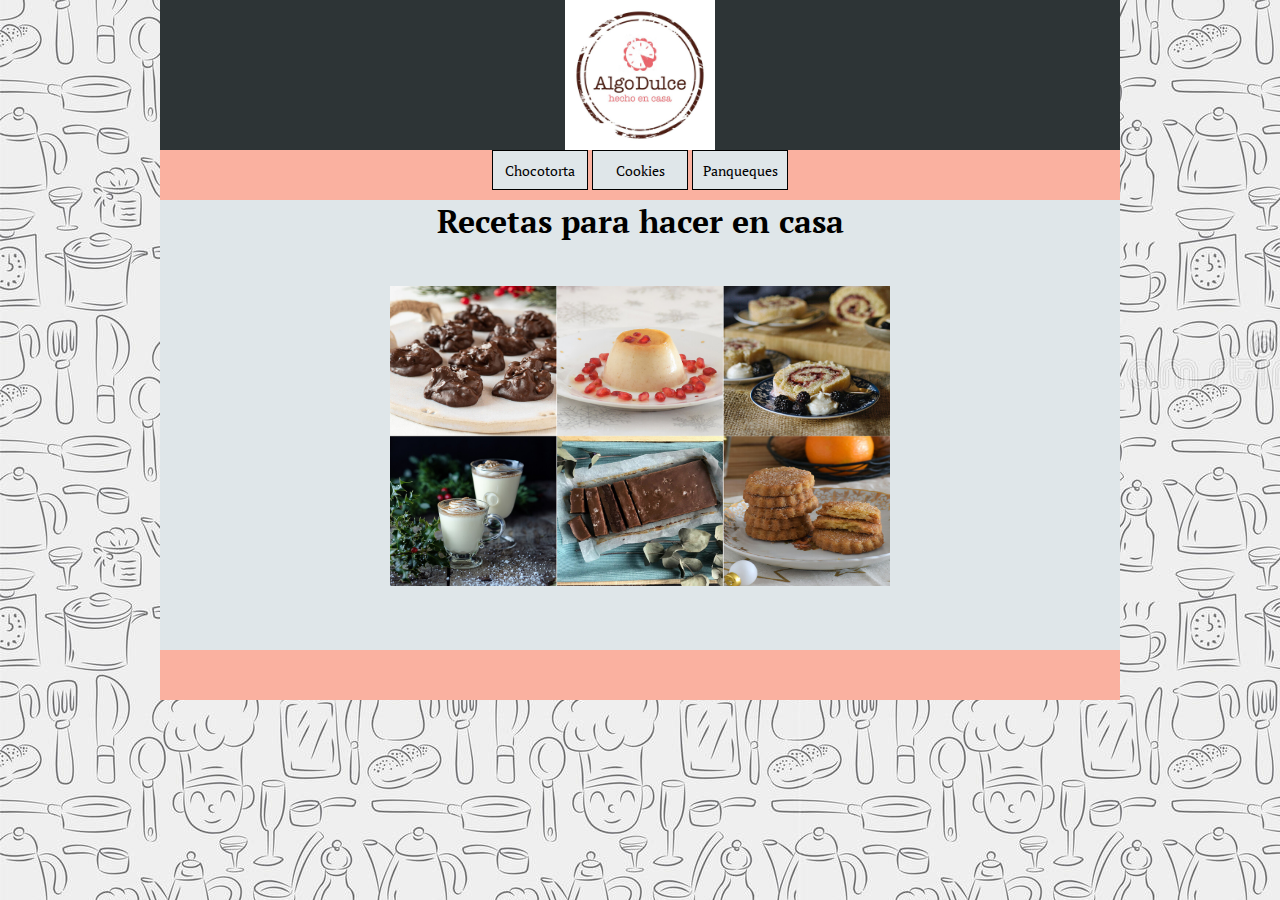
<file: index.html>
<!DOCTYPE html>
<html>
<head>
	<meta charset="utf-8">
	<meta name="viewport" content="width=device-width, initial-scale=1">
	<title>Postres en casa </title>

<link rel="stylesheet" type="text/css" href="css/estilopostres.css">

</head>
<body>

 


<div id="contenedor"> 
<div id="cabecera"> <center><img src="img/postreslogo.jpg" height="150" width="150"></center>  </div>
<div id="menu">
	
	<center><ul>
        <li><a href="chocotorta.html">Chocotorta</a></li>
        <li><a href="cookies.html">Cookies</a></li>
        <li><a href="panqueques.html">Panqueques</a></li></center>
       
    </ul>
</div>
<div id="contenido"> <center><h1>Recetas para hacer en casa</h1></center> 


<br>
<br>

<center><img src="img/postresindex.jpg" height="300" width="500"></center>

</ul></center></div>
<div id="pie"></div>





</div>

























</body>
</html>
</file>
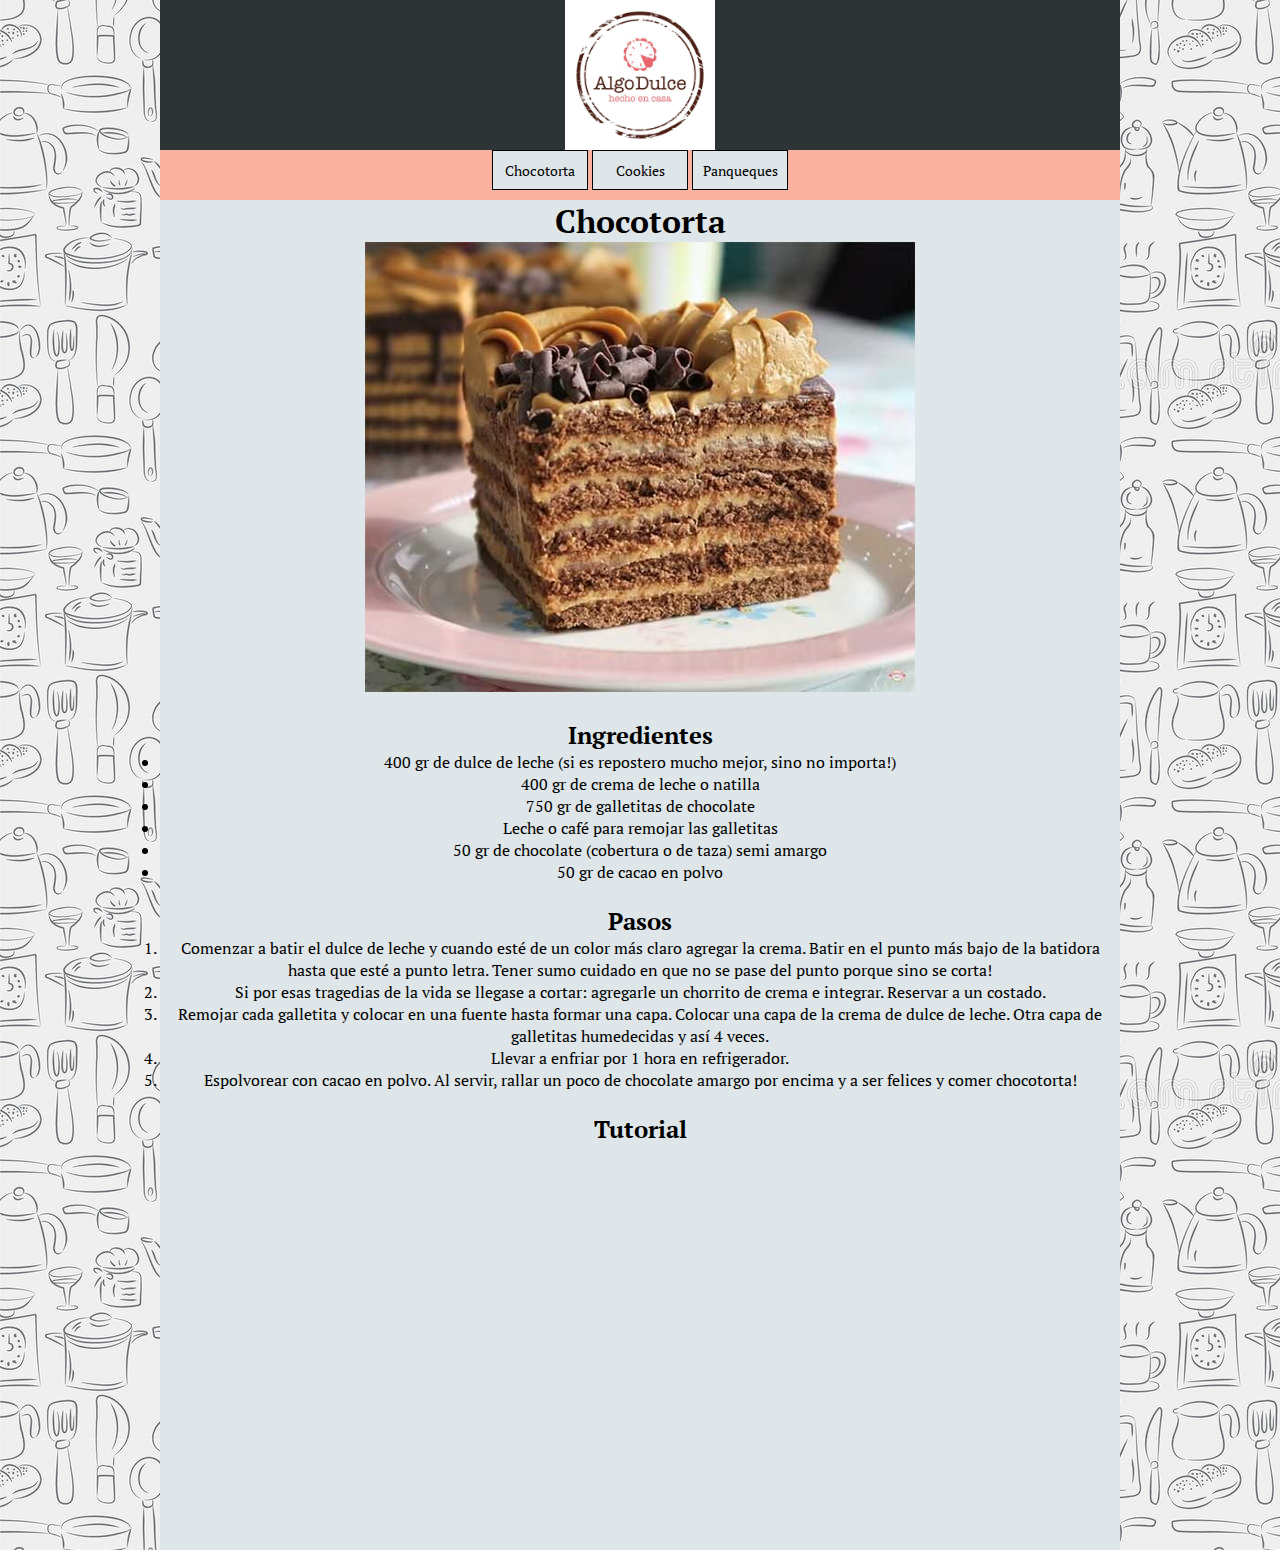
<file: chocotorta.html>
<!DOCTYPE html>
<html>
<head>
	<meta charset="utf-8">
	<meta name="viewport" content="width=device-width, initial-scale=1">
	<title>Chocotorta</title>

<link rel="stylesheet" type="text/css" href="css/estilochocotorta.css"> 
 

</head>
<body>






<div id="contenedor"> 
<div id="cabecera"> <center><a href="index.html"> <img src="img/postreslogo.jpg" height="150" width="150"></center>  </div>
<div id="menu">
	
	<ul>
       <center><li><a href="chocotorta.html">Chocotorta</a></li>
        <li><a href="cookies.html">Cookies</a></li>
        <li><a href="panqueques.html">Panqueques</a></li></center>
       
    </ul>
</div>
<div id="contenido">

<center><h1>Chocotorta</h1>

<center><img src="img/chocotortaimg.jpg" height="450" width="550"></center>

<br>

	<h2>Ingredientes</h2>

<ul>

<li>400 gr de dulce de leche (si es repostero mucho mejor, sino no importa!)</li>	
<li>400 gr de crema de leche o natilla</li>
<li>750 gr de galletitas de chocolate</li>
<li>Leche o café para remojar las galletitas</li>
<li>50 gr de chocolate (cobertura o de taza) semi amargo</li>
<li>50 gr de cacao en polvo</li>


</ul>


<br>


<h2>Pasos</h2>

<ol>
	<li>Comenzar a batir el dulce de leche y cuando esté de un color más claro agregar la crema. Batir en el punto más bajo de la batidora hasta que esté a punto letra. Tener sumo cuidado en que no se pase del punto porque sino se corta!</li>
	<li>Si por esas tragedias de la vida se llegase a cortar: agregarle un chorrito de crema e integrar. Reservar a un costado.</li>
	<li>Remojar cada galletita y colocar en una fuente hasta formar una capa. Colocar una capa de la crema de dulce de leche. Otra capa de galletitas humedecidas y así 4 veces.</li>
	<li>Llevar a enfriar por 1 hora en refrigerador.</li>
	<li>Espolvorear con cacao en polvo. Al servir, rallar un poco de chocolate amargo por encima y a ser felices y comer chocotorta!</li>

</ol>

<br>

<h2>Tutorial</h2>

<iframe width="560" height="315" src="https://www.youtube.com/embed/aadzlHL1lE8" title="YouTube video player" frameborder="0" allow="accelerometer; autoplay; clipboard-write; encrypted-media; gyroscope; picture-in-picture" allowfullscreen></iframe></center>

</div>













</body>
</html>
</file>
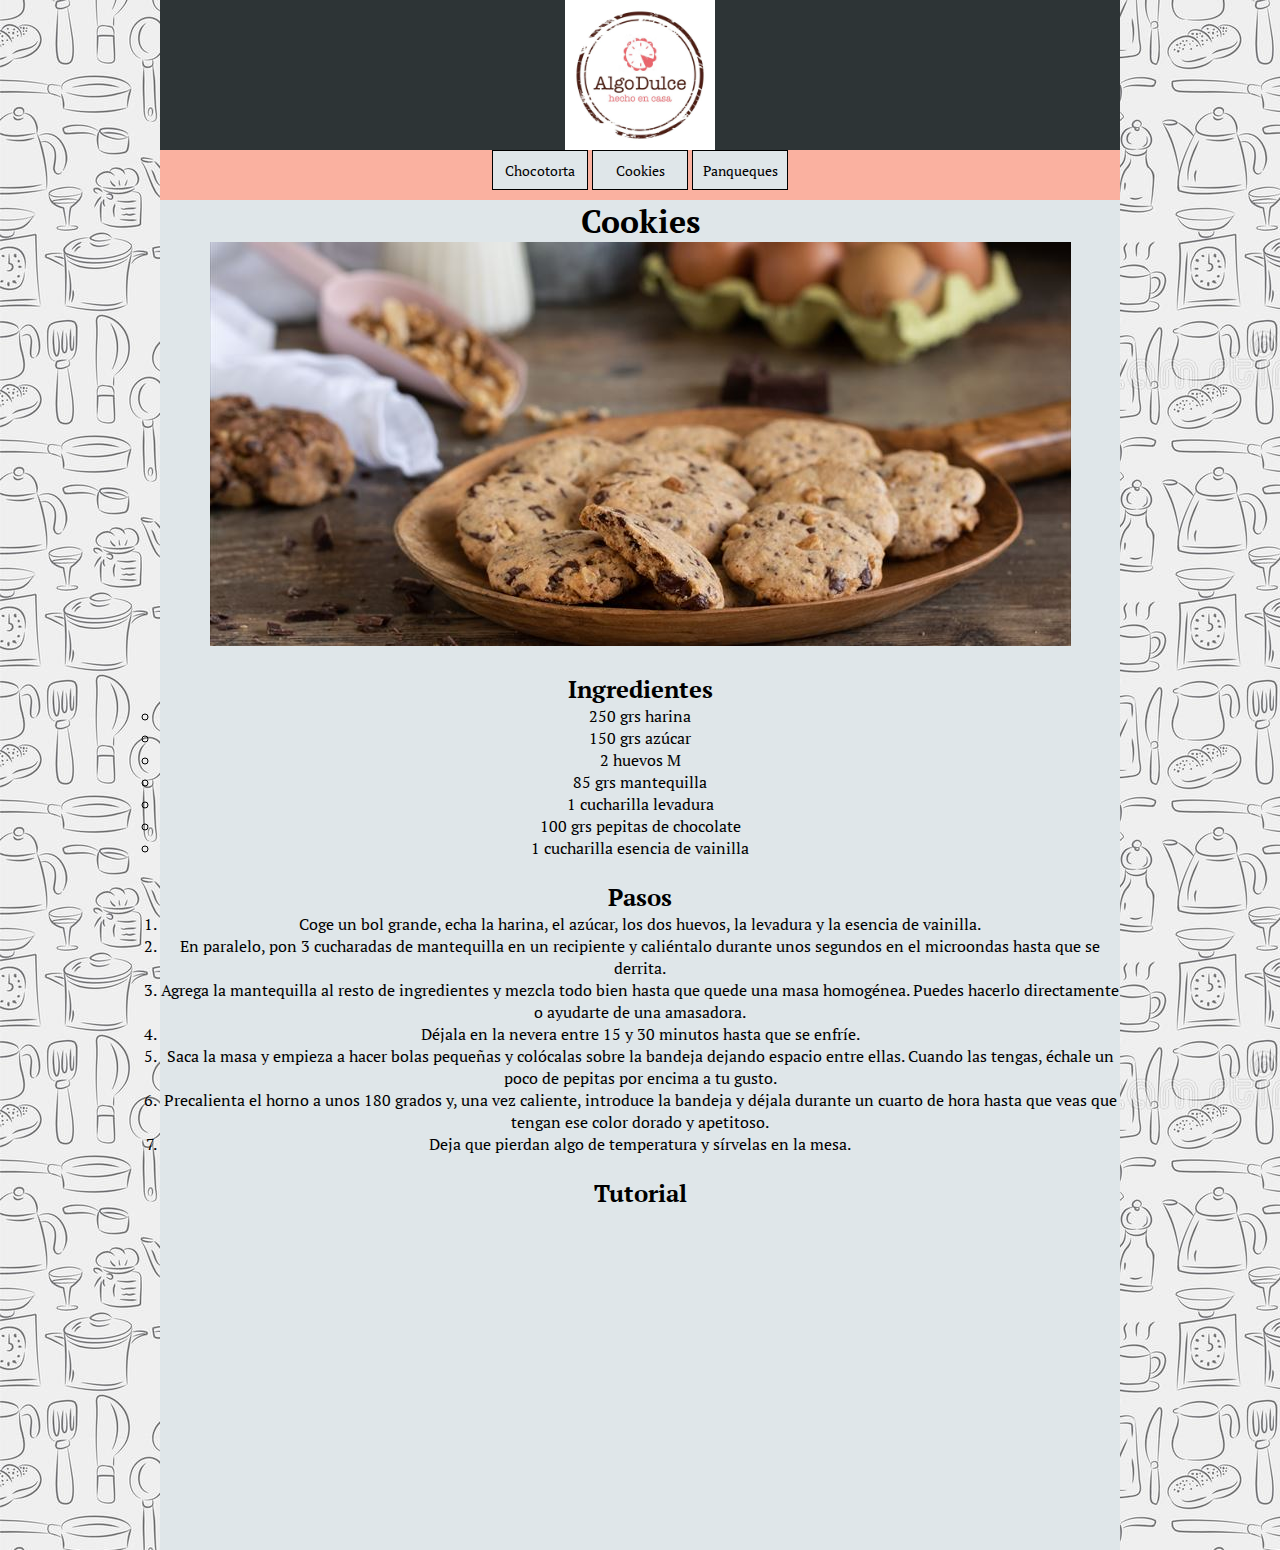
<file: cookies.html>
<!DOCTYPE html>
<html>
<head>
	<meta charset="utf-8">
	<meta name="viewport" content="width=device-width, initial-scale=1">
	<title>Cookies</title>

<link rel="stylesheet" type="text/css" href="css/estilocookies.css">



</head>
<body>






<div id="contenedor"> 
<div id="cabecera"> <center><a href="index.html"> <img src="img/postreslogo.jpg" height="150" width="150"></center>  </div>
<div id="menu">
	
	<ul>
       <center><li><a href="chocotorta.html">Chocotorta</a></li>
        <li><a href="cookies.html">Cookies</a></li>
        <li><a href="panqueques.html">Panqueques</a></li></center>
       
    </ul>
</div>

<div id="contenido"> 

<ul>
	


<center><h1>Cookies</h1>

<center><img src="img/cookiesimg.jpg"></center>

<br>

<h2>Ingredientes</h2>

<ul>

<li>250 grs harina</li>	
<li>150 grs azúcar</li>
<li>2 huevos M</li>
<li>85 grs mantequilla</li>
<li>1 cucharilla levadura</li>
<li> 100 grs pepitas de chocolate</li>
<li>1 cucharilla esencia de vainilla</li>

</ul>

<br>

<h2>Pasos</h2>

<ol>
	<li>Coge un bol grande, echa la harina, el azúcar, los dos huevos, la levadura y la esencia de vainilla.</li>
	<li>En paralelo, pon 3 cucharadas de mantequilla en un recipiente y caliéntalo durante unos segundos en el microondas hasta que se derrita.</li>
	<li>Agrega la mantequilla al resto de ingredientes y mezcla todo bien hasta que quede una masa homogénea. Puedes hacerlo directamente o ayudarte de una amasadora.</li>
	<li>Déjala en la nevera entre 15 y 30 minutos hasta que se enfríe.</li>
	<li>Saca la masa y empieza a hacer bolas pequeñas y colócalas sobre la bandeja dejando espacio entre ellas. Cuando las tengas, échale un poco de pepitas por encima a tu gusto.</li>
    <li>Precalienta el horno a unos 180 grados y, una vez caliente, introduce la bandeja y déjala durante un cuarto de hora hasta que veas que tengan ese color dorado y apetitoso.</li>
    <li>Deja que pierdan algo de temperatura y sírvelas en la mesa.</li>



</ol>

<br>

<center><h2>Tutorial</h2>
<iframe width="560" height="315" src="https://www.youtube.com/embed/hZ9wrNqFULE" title="YouTube video player" frameborder="0" allow="accelerometer; autoplay; clipboard-write; encrypted-media; gyroscope; picture-in-picture" allowfullscreen></iframe></center></center>


</div>

















</body>
</html>
</file>
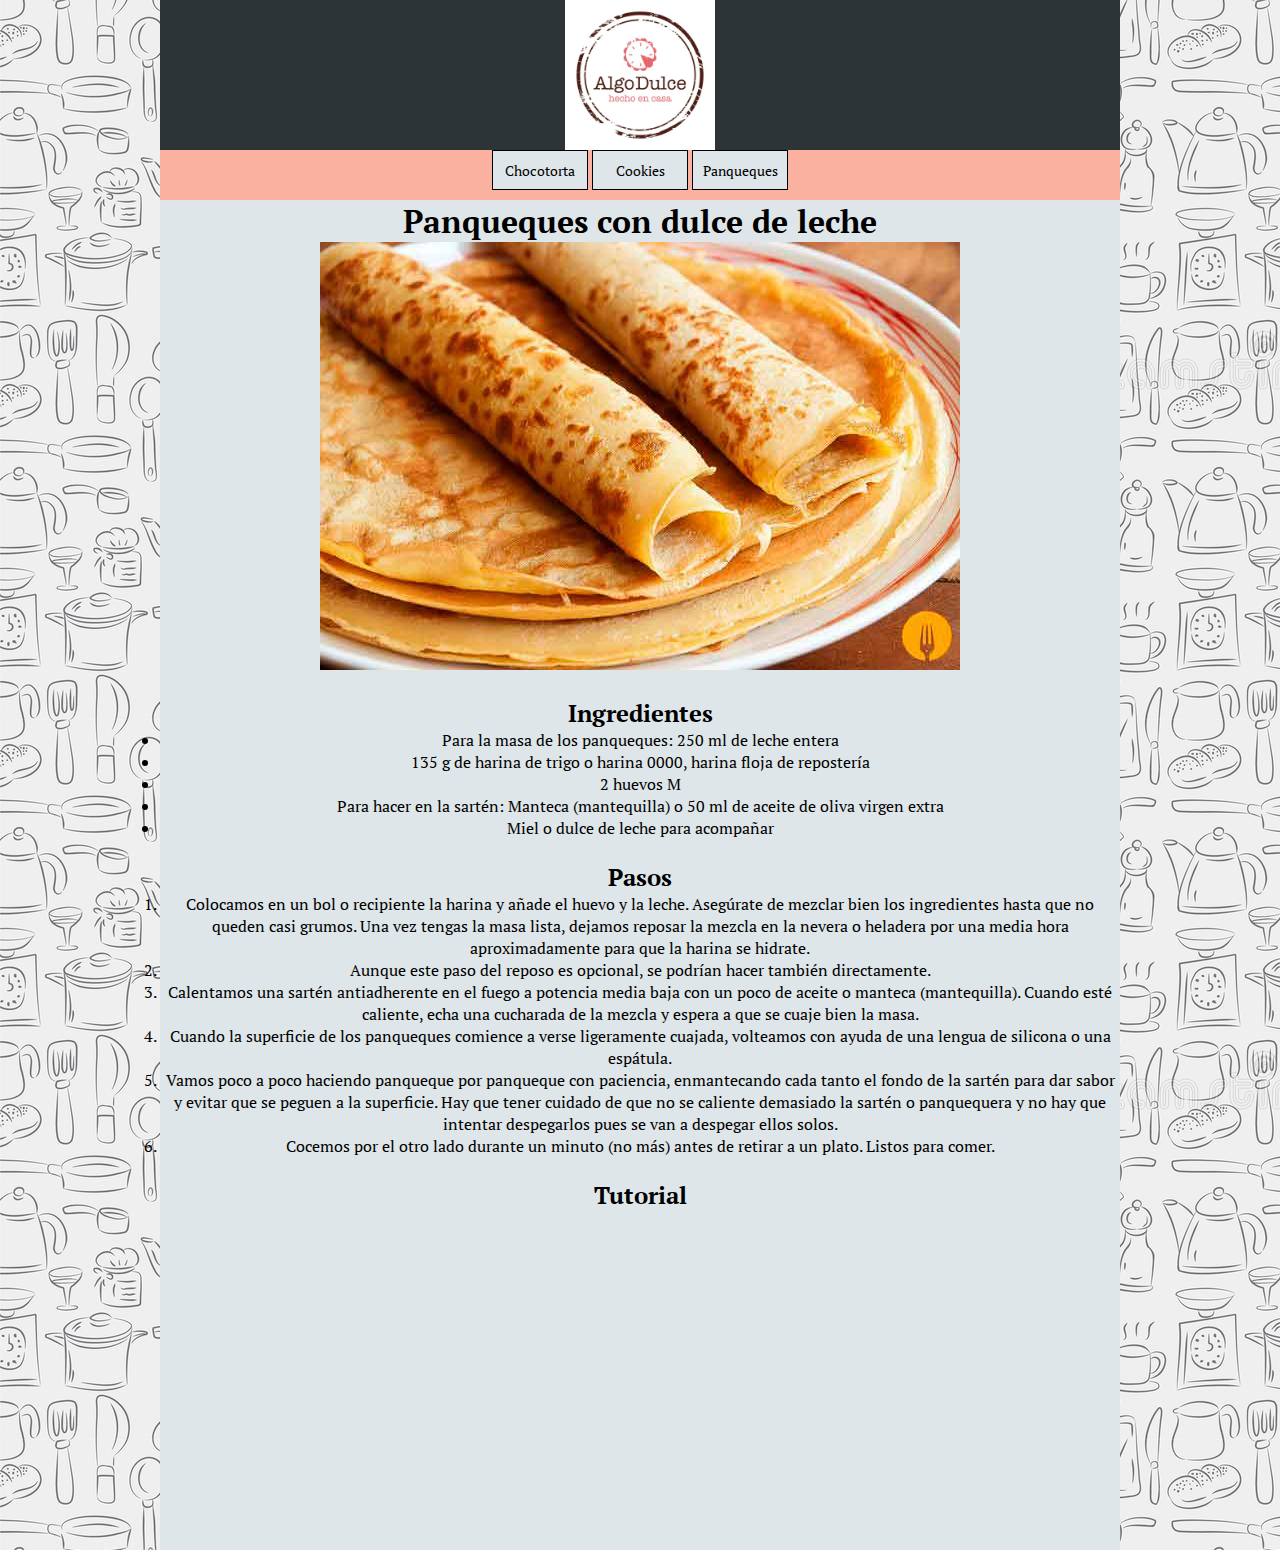
<file: panqueques.html>
<!DOCTYPE html>
<html>
<head>
	<meta charset="utf-8">
	<meta name="viewport" content="width=device-width, initial-scale=1">
	<title>Panqueques</title>

<link rel="stylesheet" type="text/css" href="css/estilopanqueques.css">


</head>
<body>

	







<div id="contenedor"> 
<div id="cabecera"> <center><a href="index.html"> <img src="img/postreslogo.jpg" height="150" width="150"></center>  </div>
<div id="menu">
	
	<ul>
       <center><li><a href="chocotorta.html">Chocotorta</a></li>
        <li><a href="cookies.html">Cookies</a></li>
        <li><a href="panqueques.html">Panqueques</a></li></center>
       
    </ul>
</div>
<div id="contenido"> 









<center><h1>Panqueques con dulce de leche</h1>

<img src="img/panquequesimg.jpg">

<br>
<br>

<h2>Ingredientes</h2>

<ul>

<li>Para la masa de los panqueques: 250 ml de leche entera</li>	
<li>135 g de harina de trigo o harina 0000, harina floja de repostería</li>
<li>2 huevos M</li>
<li>Para hacer en la sartén: Manteca (mantequilla) o 50 ml de aceite de oliva virgen extra</li>
<li>Miel o dulce de leche para acompañar</li>

</ul>


<br>

<h2>Pasos</h2>

<ol>
	<li>Colocamos en un bol o recipiente la harina y añade el huevo y la leche. Asegúrate de mezclar bien los ingredientes hasta que no queden casi grumos. Una vez tengas la masa lista, dejamos reposar la mezcla en la nevera o heladera por una media hora aproximadamente para que la harina se hidrate.</li>
	<li>Aunque este paso del reposo es opcional, se podrían hacer también directamente.</li>
	<li>Calentamos una sartén antiadherente en el fuego a potencia media baja con un poco de aceite o manteca (mantequilla). Cuando esté caliente, echa una cucharada de la mezcla y espera a que se cuaje bien la masa.</li>
	<li>Cuando la superficie de los panqueques comience a verse ligeramente cuajada, volteamos con ayuda de una lengua de silicona o una espátula.</li>
	<li>Vamos poco a poco haciendo panqueque por panqueque con paciencia, enmantecando cada tanto el fondo de la sartén para dar sabor y evitar que se peguen a la superficie. Hay que tener cuidado de que no se caliente demasiado la sartén o panquequera y no hay que intentar despegarlos pues se van a despegar ellos solos.</li>
    <li>Cocemos por el otro lado durante un minuto (no más) antes de retirar a un plato. Listos para comer.</li>

<br>

</ol>

<h2>Tutorial</h2>
<iframe width="560" height="315" src="https://www.youtube.com/embed/vBYY1qZRYxE" title="YouTube video player" frameborder="0" allow="accelerometer; autoplay; clipboard-write; encrypted-media; gyroscope; picture-in-picture" allowfullscreen></iframe></center>


</div>










</body>
</html>
</file>
<file: css/estilopostres.css>
@import url('https://fonts.googleapis.com/css2?family=Cookie&family=PT+Serif&display=swap');











*{ 
	margin: 0; 
padding: 0;

box-sizing: border-box;
}


body{ 

background-image: url(../img/fondo.jpg);

font-family: 'PT Serif', serif;


 }



#contenedor{ 
width: 960px;
height: 700px;
background-color: #2d3436;
margin-left: auto;
margin-right: auto;
  }


  #cabecera{ 
width: 960px;
height: 150px;
background-color:  #2d3436;

  }


  #menu{ 
width: 960px;
height: 50px;
background-color: #fab1a0;

  }


#contenido{ 
width: 960px;
height: 450px;
background-color: #dfe6e9;

  }


#pie{ 
width: 960px;
height: 50px;
background-color: #fab1a0;

  }






#menu a{
    text-decoration:none;
    color:inherit;
    font-size:14px;
    } 
#menu li{
    display:inline-block;
    width:10%;
    padding:8px 10px;
    background-color:#dfe6e9;
    border:1px solid #000;
    text-align:center;
    color:#000;
    }
 #menu li:hover{
    background-color:#dfe6e9;
    color:#000;
    }
</file>
<file: css/estilochocotorta.css>
@import url('https://fonts.googleapis.com/css2?family=Cookie&family=PT+Serif&display=swap');






*{ 
    margin: 0; 
padding: 0;

box-sizing: border-box;
}

body{ 

background-image: url(../img/fondo.jpg);


font-family: 'PT Serif', serif;

 }




#contenedor{ 
width: 960px;
height: 700px;
background-color: #2d3436;
margin-left: auto;
margin-right: auto;
  }


  #cabecera{ 
width: 960px;
height: 150px;
background-color: #2d3436;

  }


  #menu{ 
width: 960px;
height: 50px;
background-color: #fab1a0;

  }


#contenido{ 
width: 960px;
height: 1350px;
background-color: #dfe6e9;

  }


#pie{ 
width: 960px;
height: 50px;
background-color: #fab1a0;

  }


#menu a{
    text-decoration:none;
    color:inherit;
    font-size:14px;
    } 
#menu li{
    display:inline-block;
    width:10%;
    padding:8px 10px;
    background-color:#dfe6e9;
    border:1px solid #000;
    text-align:center;
    color:#000;
    }
 #menu li:hover{
    background-color:#dfe6e9;
    color:#000;
    }
</file>
<file: css/estilocookies.css>
@import url('https://fonts.googleapis.com/css2?family=Cookie&family=PT+Serif&display=swap');





*{ 
	margin: 0; 
padding: 0;

box-sizing: border-box;
}

body{ 

background-image: url(../img/fondo.jpg);

font-family: 'PT Serif', serif;



 }




#contenedor{ 
width: 960px;
height: 700px;
background-color: #2d3436;
margin-left: auto;
margin-right: auto;
  }


  #cabecera{ 
width: 960px;
height: 150px;
background-color: #2d3436;

  }


  #menu{ 
width: 960px;
height: 50px;
background-color: #fab1a0;

  }


#contenido{ 
width: 960px;
height: 1350px;
background-color: #dfe6e9;

  }


#pie{ 
width: 960px;
height: 50px;
background-color: #fab1a0;

  }



#menu a{
    text-decoration:none;
    color:inherit;
    font-size:14px;
    } 
#menu li{
    display:inline-block;
    width:10%;
    padding:8px 10px;
    background-color:#dfe6e9;
    border:1px solid #000;
    text-align:center;
    color:#000;
    }
 #menu li:hover{
    background-color:#dfe6e9;
    color:#000;
    }
</file>
<file: css/estilopanqueques.css>
@import url('https://fonts.googleapis.com/css2?family=Cookie&family=PT+Serif&display=swap');


*{ 
	margin: 0; 
padding: 0;

box-sizing: border-box;
}


body{ 

background-image: url(../img/fondo.jpg);



font-family: 'PT Serif', serif;

 }


 
#contenedor{ 
width: 960px;
height: 700px;
background-color: #2d3436;
margin-left: auto;
margin-right: auto;
  }


  #cabecera{ 
width: 960px;
height: 150px;
background-color: #2d3436;

  }


  #menu{ 
width: 960px;
height: 50px;
background-color: #fab1a0;

  }


#contenido{ 
width: 960px;
height: 1350px;
background-color: #dfe6e9;

  }


#pie{ 
width: 960px;
height: 50px;
background-color: #fab1a0;

  }



#menu a{
    text-decoration:none;
    color:inherit;
    font-size:14px;
    } 
#menu li{
    display:inline-block;
    width:10%;
    padding:8px 10px;
    background-color:#dfe6e9;
    border:1px solid #000;
    text-align:center;
    color:#000;
    }
 #menu li:hover{
    background-color:#dfe6e9;
    color:#000;
    }
</file>
